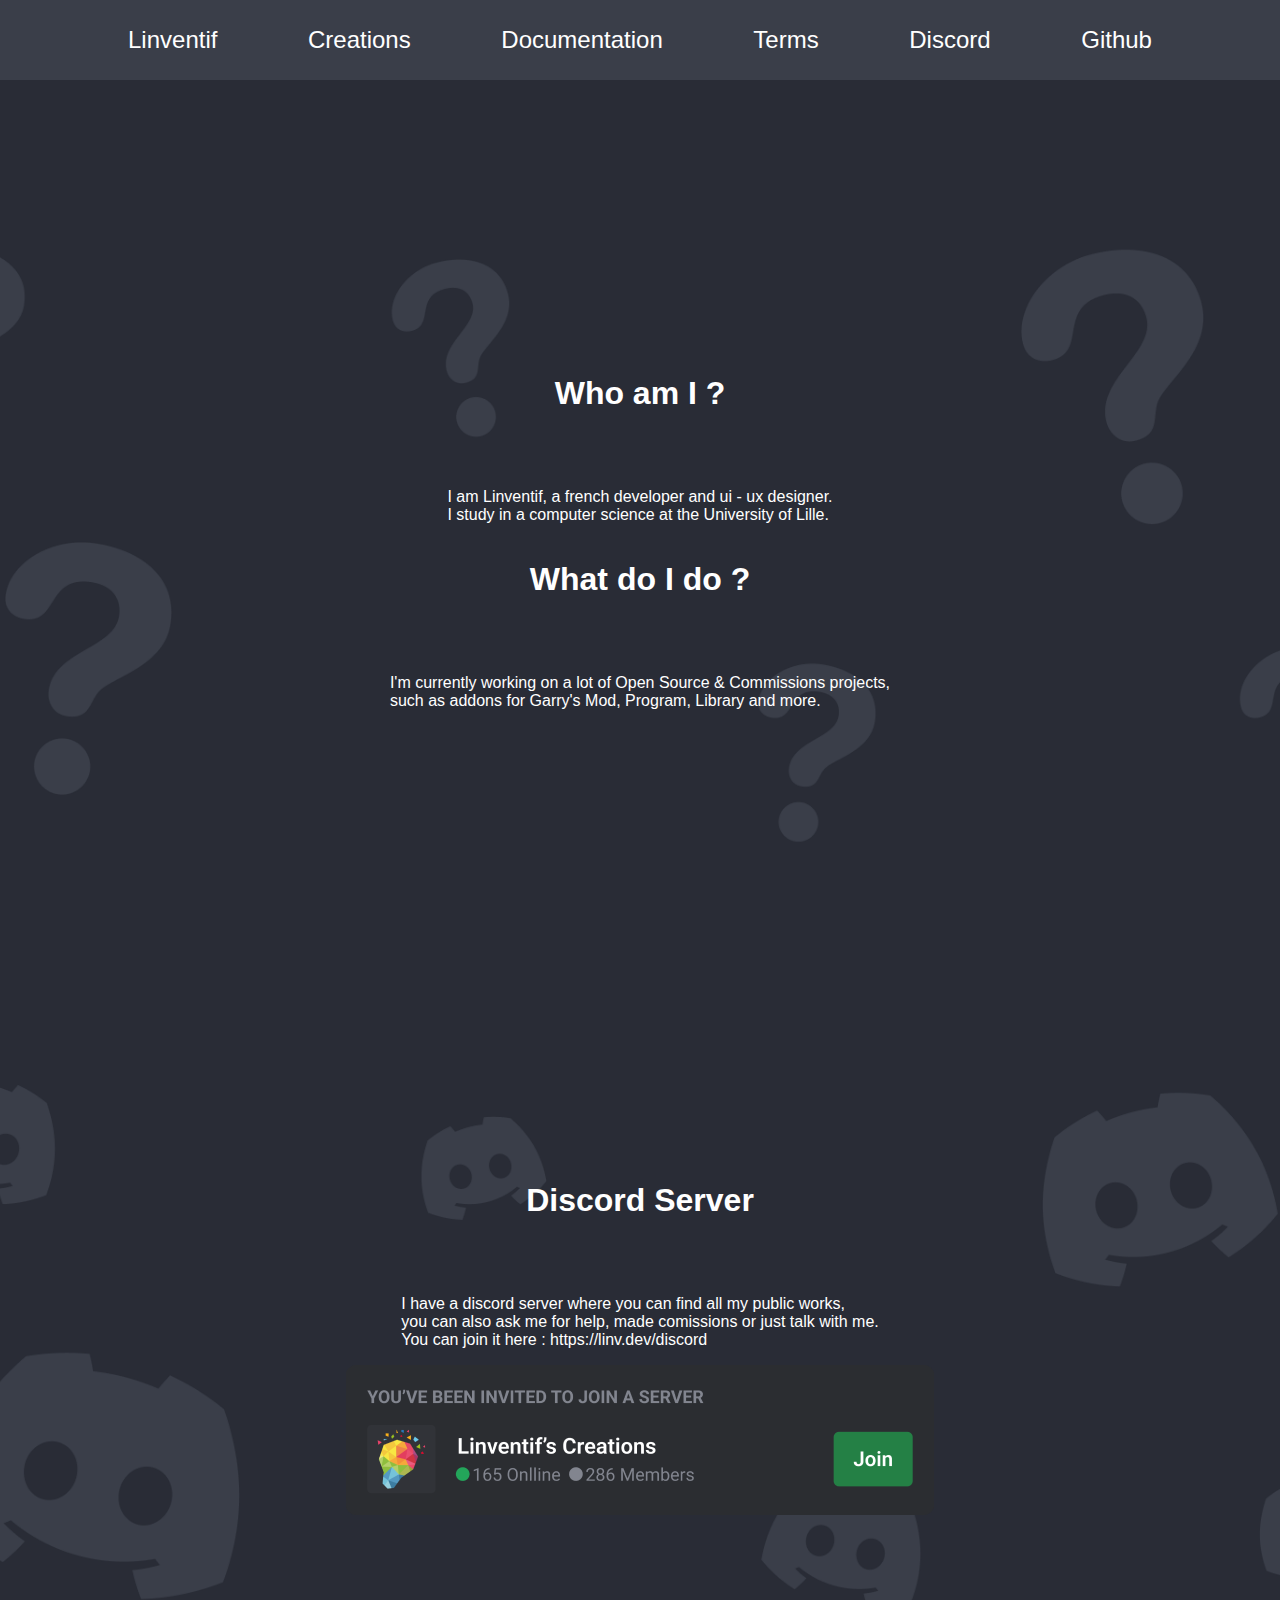
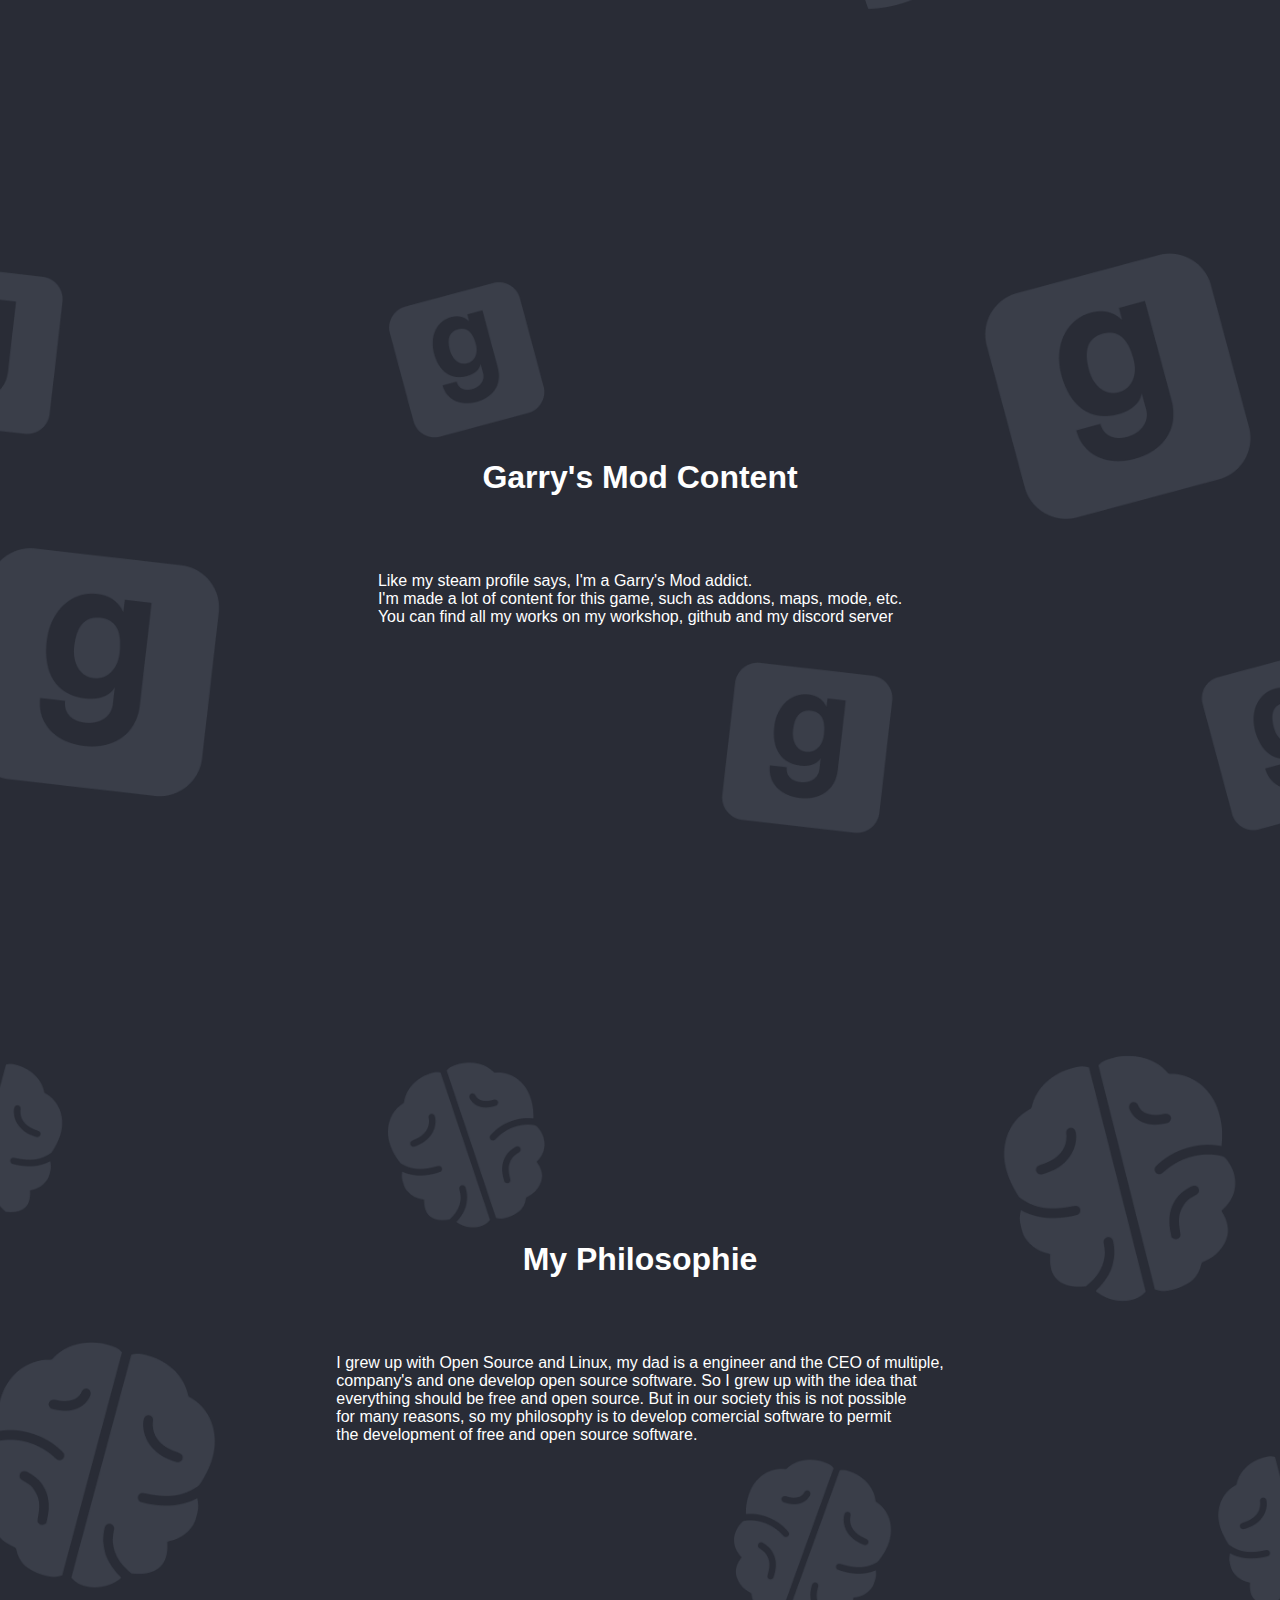
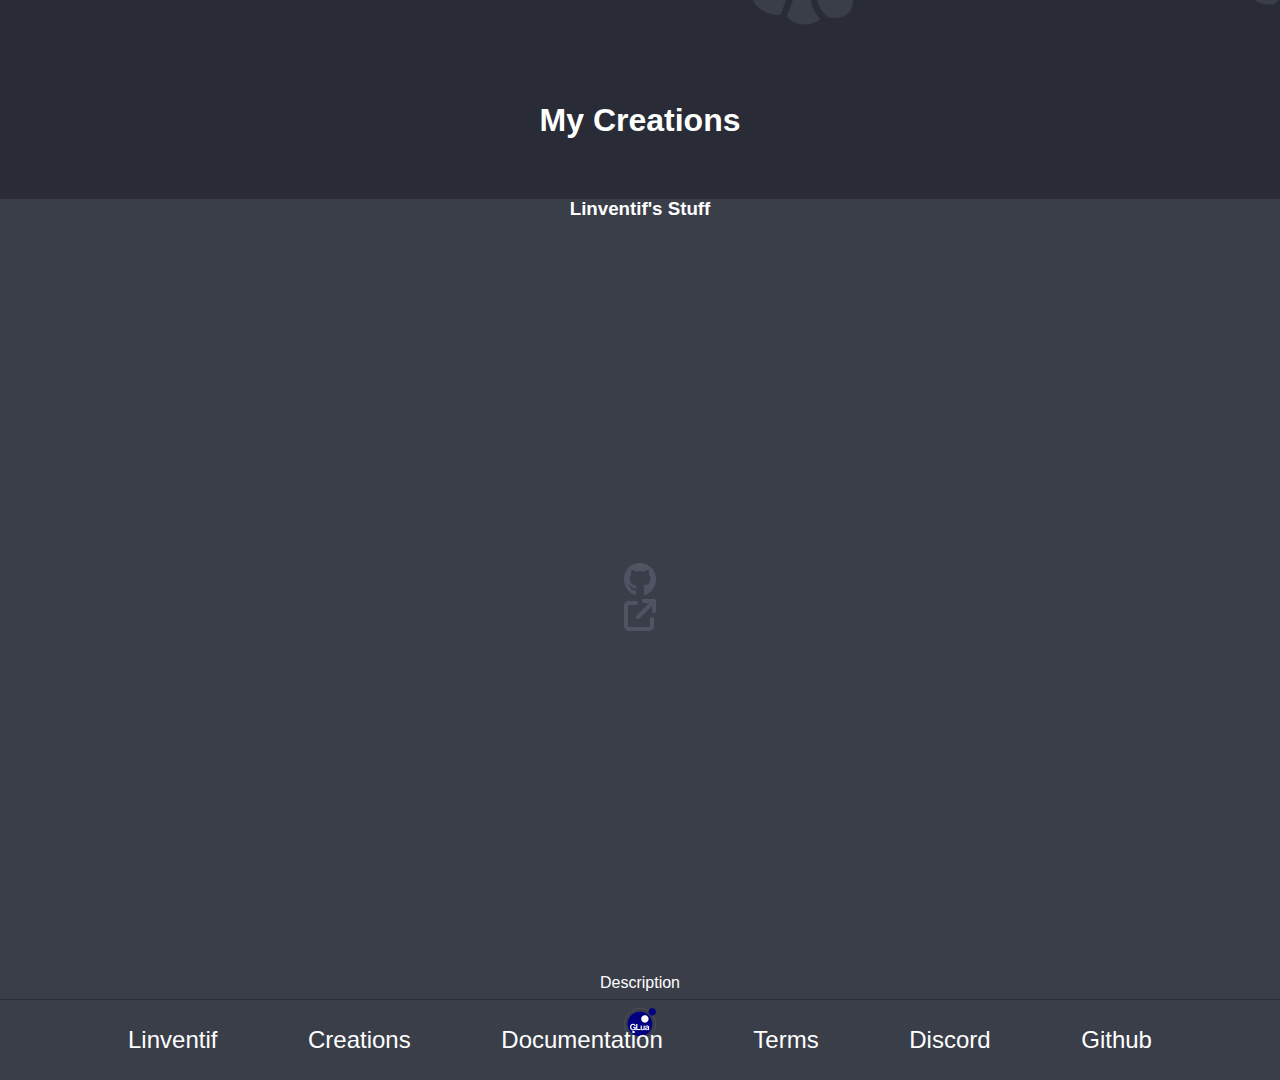
<file: index.html>
<!DOCTYPE html>
<html>
    <head>
        <meta charset="utf-8" />
        <meta name="keywords" content="inventif, linventif, gmod, garrys mod, addons, addon, script, map, maps, garry's mod, github, discord, aide-server, mtx, free, gratuits, gmod addon gratuit, gmod addons gratuits, gmod addons free, gmod addons free, gmod addons, linv.dev, api.linv.dev, ventif"/>
        <meta name="description" content="This is a website"/>
        <meta name="copyright" content="Copyright © 2022"/>
        <meta name="author" content="Linventif"/>
        <meta name="viewport" content="width=device-width, initial-scale=1.0"/>
        <html lang="fr">

        <title>Linventif</title>

        <link rel="stylesheet" href="style/style.css" />
        <link rel="icon" type="image/x-icon" href="image/flavicon.ico">
    </head>

    <header>
        <a href="https://linv.dev">Linventif</a>
        <a href="https://linv.dev/creations">Creations</a>
        <a href="https://linv.dev/docs">Documentation</a>
        <a href="https://linv.dev/terms">Terms</a>
        <!--open in a new windows -->
        <a href="https://linv.dev/discord" target="_blank">Discord</a>
        <a href="https://linv.dev/github">Github</a>
    </header>

    <main id = "linventif">
        <div id = "interogation">
            <h1>Who am I ?</h1>
            <p>I am Linventif, a french developer and ui - ux designer.
            <br>I study in a computer science at the University of Lille.</p>
            <h1>What do I do ?</h1>
            <p>I'm currently working on a lot of Open Source & Commissions projects,
            <br>such as addons for Garry's Mod, Program, Library and more.</p>
        </div>
        <div id = "discord">
            <h1>Discord Server</h1>
            <p>I have a discord server where you can find all my public works,
            <br>you can also ask me for help, made comissions or just talk with me.
            <br>You can join it here : https://linv.dev/discord</p>
            <!-- add image from image/invite -->
            <a href="https://linv.dev/discord"><img src="image/invite.png" alt="invite"></a>
        </div>
        <div id = "gmod">
            <h1>Garry's Mod Content</h1>
            <p>Like my steam profile says, I'm a Garry's Mod addict.
            <br>I'm made a lot of content for this game, such as addons, maps, mode, etc.
            <br>You can find all my works on my workshop, github and my discord server</p>
        </div>
        <div id = "brain">
            <h1>My Philosophie</h1>
            <p>I grew up with Open Source and Linux, my dad is a engineer and the CEO of multiple,
            <br>company's and one develop open source software. So I grew up with the idea that
            <br>everything should be free and open source. But in our society this is not possible
            <br>for many reasons, so my philosophy is to develop comercial software to permit
            <br>the development of free and open source software.</p>
        </div>
        <div id = "creations">
            <h1>My Creations</h1>
            <div id = "grid">
                <div class = "element">
                    <div class = "title">
                        <h3>Linventif's Stuff</h3>
                        <div id = "button">
                            <a href="https://linv.dev/github"><img src="image/github.png" alt="github"></a>
                            <a href="https://linv.dev/links"><img src="image/link.png" alt="github"></a>
                        </div>
                    </div>
                    <p>Description</p>
                    <div class = "language">
                        <img src="image/glua.png" alt="GLua">
                    </div>
                </div>
            </div>
        </div>
    </main>

    <footer>
        <a href="https://linv.dev">Linventif</a>
        <a href="https://linv.dev/creations">Creations</a>
        <a href="https://linv.dev/docs">Documentation</a>
        <a href="https://linv.dev/terms">Terms</a>
        <a href="https://linv.dev/discord">Discord</a>
        <a href="https://linv.dev/github">Github</a>
    </footer>
</html>
</file>
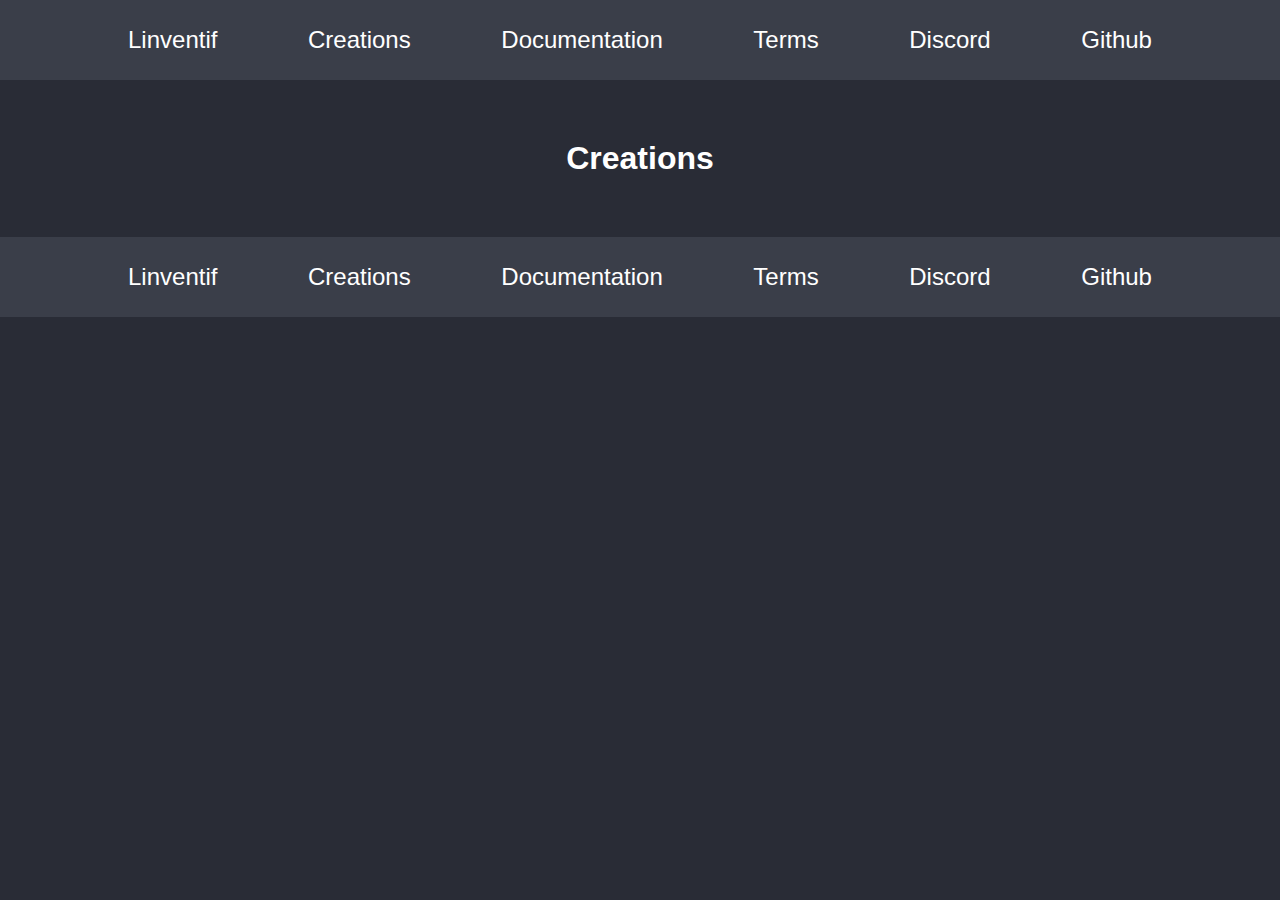
<file: creations/index.html>
<!DOCTYPE html>
<html>
    <head>
        <meta charset="utf-8" />
        <meta name="keywords" content="inventif, linventif, gmod, garrys mod, addons, addon, script, map, maps, garry's mod, github, discord, aide-server, mtx, free, gratuits, gmod addon gratuit, gmod addons gratuits, gmod addons free, gmod addons free, gmod addons, linv.dev, api.linv.dev, ventif"/>
        <meta name="description" content="This is a website"/>
        <meta name="copyright" content="Copyright © 2022"/>
        <meta name="author" content="Linventif"/>
        <meta name="viewport" content="width=device-width, initial-scale=1.0"/>
        <html lang="fr">

        <title>Linventif</title>

        <link rel="stylesheet" href="../style/style.css" />
        <link rel="icon" type="image/x-icon" href="../image/flavicon.ico">
    </head>

    <header>
        <a href="https://linv.dev">Linventif</a>
        <a href="https://linv.dev/creations">Creations</a>
        <a href="https://linv.dev/docs">Documentation</a>
        <a href="https://linv.dev/terms">Terms</a>
        <a href="https://linv.dev/discord">Discord</a>
        <a href="https://linv.dev/github">Github</a>
    </header>

    <main>
        <h1>Creations</h1>
    </main>

    <footer>
        <a href="https://linv.dev">Linventif</a>
        <a href="https://linv.dev/creations">Creations</a>
        <a href="https://linv.dev/docs">Documentation</a>
        <a href="https://linv.dev/terms">Terms</a>
        <a href="https://linv.dev/discord">Discord</a>
        <a href="https://linv.dev/github">Github</a>
    </footer>
</html>
</file>
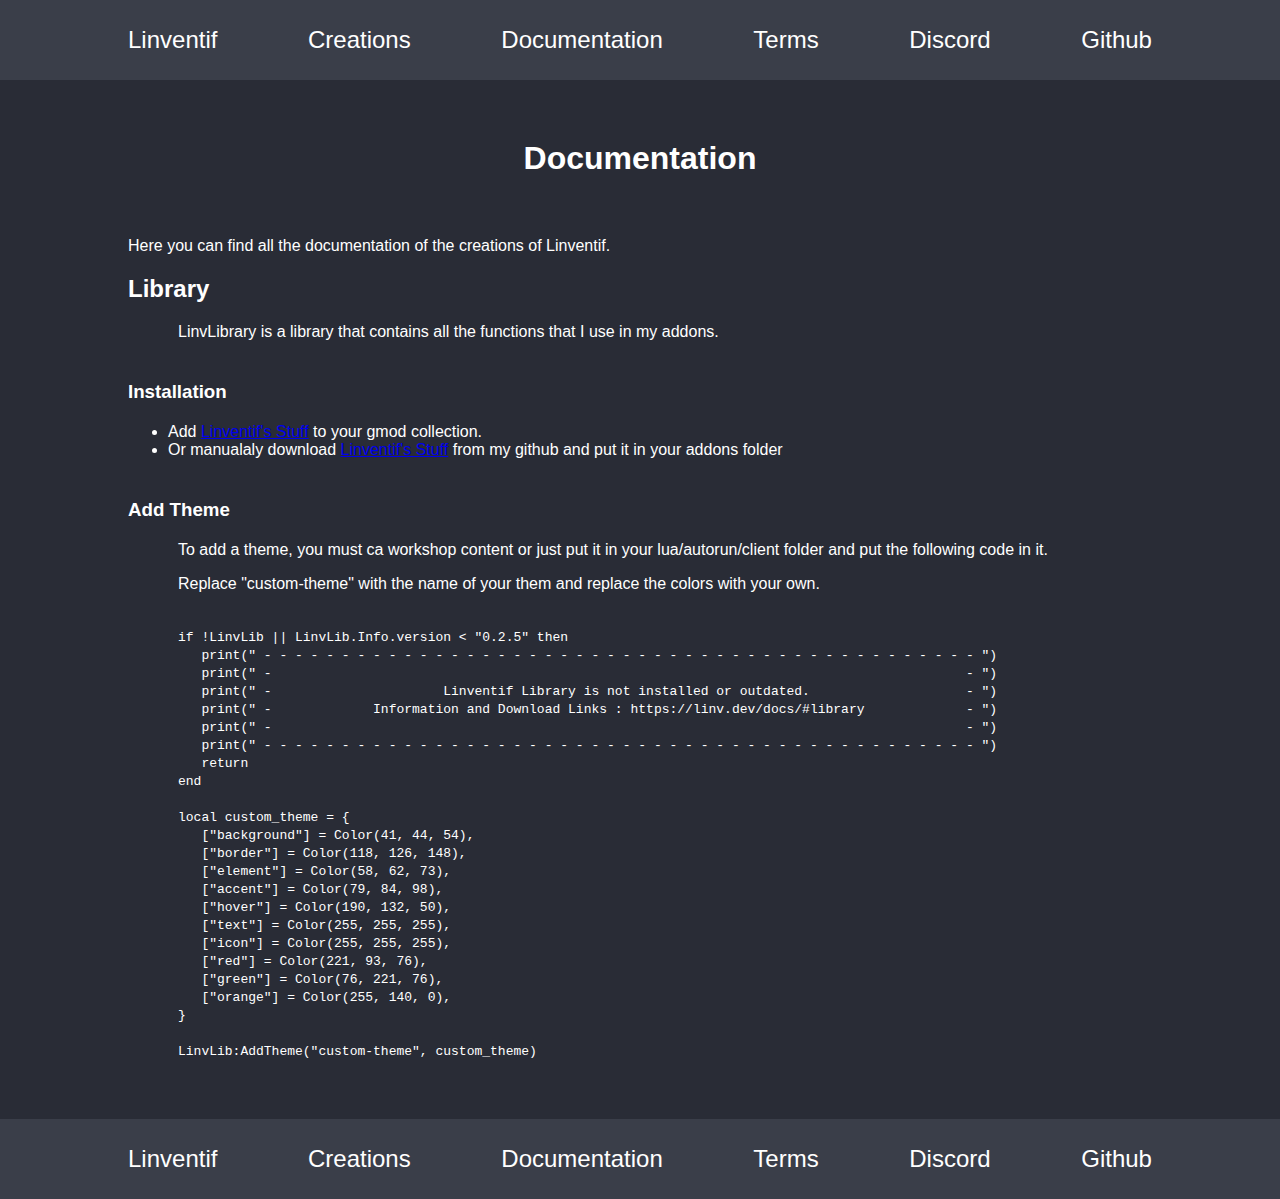
<file: docs/index.html>
<!DOCTYPE html>
<html>
    <head>
        <meta charset="utf-8" />
        <meta name="keywords" content="inventif, linventif, gmod, garrys mod, addons, addon, script, map, maps, garry's mod, github, discord, aide-server, mtx, free, gratuits, gmod addon gratuit, gmod addons gratuits, gmod addons free, gmod addons free, gmod addons, linv.dev, api.linv.dev, ventif"/>
        <meta name="description" content="This is a website"/>
        <meta name="copyright" content="Copyright © 2022"/>
        <meta name="author" content="Linventif"/>
        <meta name="viewport" content="width=device-width, initial-scale=1.0"/>
        <html lang="fr">

        <title>Linventif</title>

        <link rel="stylesheet" href="../style/style.css" />
        <link rel="icon" type="image/x-icon" href="../image/flavicon.ico">
    </head>

    <header>
        <a href="https://linv.dev">Linventif</a>
        <a href="https://linv.dev/creations">Creations</a>
        <a href="https://linv.dev/docs">Documentation</a>
        <a href="https://linv.dev/terms">Terms</a>
        <a href="https://linv.dev/discord">Discord</a>
        <a href="https://linv.dev/github">Github</a>
    </header>

    <main id = "docs">
        <h1>Documentation</h1>
        <p>Here you can find all the documentation of the creations of Linventif.</p>
        <div id = "library">
            <h2>Library</h2>
            <p>LinvLibrary is a library that contains all the functions that I use in my addons.</p>
            <h3 id="install">Installation</h3>
            <ul>
                <li>Add <a href="https://steamcommunity.com/sharedfiles/filedetails/?id=2882747990">Linventif's Stuff</a> to your gmod collection.</li>
                <li>Or manualaly download <a href="https://github.com/linventif/gmod-lib">Linventif's Stuff</a> from my github and put it in your addons folder</li>
            </ul>
            <h3 id="add_theme">Add Theme</h3>
            <p>To add a theme, you must ca workshop content or just put it in your lua/autorun/client folder and put the following code in it.</p>
            <p>Replace "custom-theme" with the name of your them and replace the colors with your own.</p><br>
            <code>if !LinvLib || LinvLib.Info.version < "0.2.5" then<br></code>
            <code>&nbsp;&nbsp;&nbsp;print(" - - - - - - - - - - - - - - - - - - - - - - - - - - - - - - - - - - - - - - - - - - - - - - ")<br></code>
            <code>&nbsp;&nbsp;&nbsp;print(" - &nbsp;&nbsp;&nbsp;&nbsp;&nbsp;&nbsp;&nbsp;&nbsp;&nbsp;&nbsp;&nbsp;&nbsp;&nbsp;&nbsp;&nbsp;&nbsp;&nbsp;&nbsp;&nbsp;&nbsp;&nbsp;&nbsp;&nbsp;&nbsp;&nbsp;&nbsp;&nbsp;&nbsp;&nbsp;&nbsp;&nbsp;&nbsp;&nbsp;&nbsp;&nbsp;&nbsp;&nbsp;&nbsp;&nbsp;&nbsp;&nbsp;&nbsp;&nbsp;&nbsp;&nbsp;&nbsp;&nbsp;&nbsp;&nbsp;&nbsp;&nbsp;&nbsp;&nbsp;&nbsp;&nbsp;&nbsp;&nbsp;&nbsp;&nbsp;&nbsp;&nbsp;&nbsp;&nbsp;&nbsp;&nbsp;&nbsp;&nbsp;&nbsp;&nbsp;&nbsp;&nbsp;&nbsp;&nbsp;&nbsp;&nbsp;&nbsp;&nbsp;&nbsp;&nbsp;&nbsp;&nbsp;&nbsp;&nbsp;&nbsp;&nbsp;&nbsp;&nbsp;&nbsp;- ")<br></code>
            <code>&nbsp;&nbsp;&nbsp;print(" - &nbsp;&nbsp;&nbsp;&nbsp;&nbsp;&nbsp;&nbsp;&nbsp;&nbsp;&nbsp;&nbsp;&nbsp;&nbsp;&nbsp;&nbsp;&nbsp;&nbsp;&nbsp;&nbsp;&nbsp; Linventif Library is not installed or outdated. &nbsp;&nbsp;&nbsp;&nbsp;&nbsp;&nbsp;&nbsp;&nbsp;&nbsp;&nbsp;&nbsp;&nbsp;&nbsp;&nbsp;&nbsp;&nbsp;&nbsp;&nbsp; - ")<br></code>
            <code>&nbsp;&nbsp;&nbsp;print(" - &nbsp;&nbsp;&nbsp;&nbsp;&nbsp;&nbsp;&nbsp;&nbsp;&nbsp;&nbsp;&nbsp; Information and Download Links : https://linv.dev/docs/#library &nbsp;&nbsp;&nbsp;&nbsp;&nbsp;&nbsp;&nbsp;&nbsp;&nbsp;&nbsp;&nbsp; - ")<br></code>
            <code>&nbsp;&nbsp;&nbsp;print(" - &nbsp;&nbsp;&nbsp;&nbsp;&nbsp;&nbsp;&nbsp;&nbsp;&nbsp;&nbsp;&nbsp;&nbsp;&nbsp;&nbsp;&nbsp;&nbsp;&nbsp;&nbsp;&nbsp;&nbsp;&nbsp;&nbsp;&nbsp;&nbsp;&nbsp;&nbsp;&nbsp;&nbsp;&nbsp;&nbsp;&nbsp;&nbsp;&nbsp;&nbsp;&nbsp;&nbsp;&nbsp;&nbsp;&nbsp;&nbsp;&nbsp;&nbsp;&nbsp;&nbsp;&nbsp;&nbsp;&nbsp;&nbsp;&nbsp;&nbsp;&nbsp;&nbsp;&nbsp;&nbsp;&nbsp;&nbsp;&nbsp;&nbsp;&nbsp;&nbsp;&nbsp;&nbsp;&nbsp;&nbsp;&nbsp;&nbsp;&nbsp;&nbsp;&nbsp;&nbsp;&nbsp;&nbsp;&nbsp;&nbsp;&nbsp;&nbsp;&nbsp;&nbsp;&nbsp;&nbsp;&nbsp;&nbsp;&nbsp;&nbsp;&nbsp;&nbsp;&nbsp;&nbsp;- ")<br></code>
            <code>&nbsp;&nbsp;&nbsp;print(" - - - - - - - - - - - - - - - - - - - - - - - - - - - - - - - - - - - - - - - - - - - - - - ")<br></code>
            <code>&nbsp;&nbsp;&nbsp;return<br></code>
            <code>end<br></code>
            <code><br></code>
            <code>local custom_theme = {<br></code>
            <code>&nbsp;&nbsp;&nbsp;["background"] = Color(41, 44, 54),<br></code>
            <code>&nbsp;&nbsp;&nbsp;["border"] = Color(118, 126, 148),<br></code>
            <code>&nbsp;&nbsp;&nbsp;["element"] = Color(58, 62, 73),<br></code>
            <code>&nbsp;&nbsp;&nbsp;["accent"] = Color(79, 84, 98),<br></code>
            <code>&nbsp;&nbsp;&nbsp;["hover"] = Color(190, 132, 50),<br></code>
            <code>&nbsp;&nbsp;&nbsp;["text"] = Color(255, 255, 255),<br></code>
            <code>&nbsp;&nbsp;&nbsp;["icon"] = Color(255, 255, 255),<br></code>
            <code>&nbsp;&nbsp;&nbsp;["red"] = Color(221, 93, 76),<br></code>
            <code>&nbsp;&nbsp;&nbsp;["green"] = Color(76, 221, 76),<br></code>
            <code>&nbsp;&nbsp;&nbsp;["orange"] = Color(255, 140, 0),<br></code>
            <code>}<br></code>
            <code><br></code>
            <code>LinvLib:AddTheme("custom-theme", custom_theme)<br></code>
        </div>
    </main>

    <footer>
        <a href="https://linv.dev">Linventif</a>
        <a href="https://linv.dev/creations">Creations</a>
        <a href="https://linv.dev/docs">Documentation</a>
        <a href="https://linv.dev/terms">Terms</a>
        <a href="https://linv.dev/discord">Discord</a>
        <a href="https://linv.dev/github">Github</a>
    </footer>
</html>
</file>
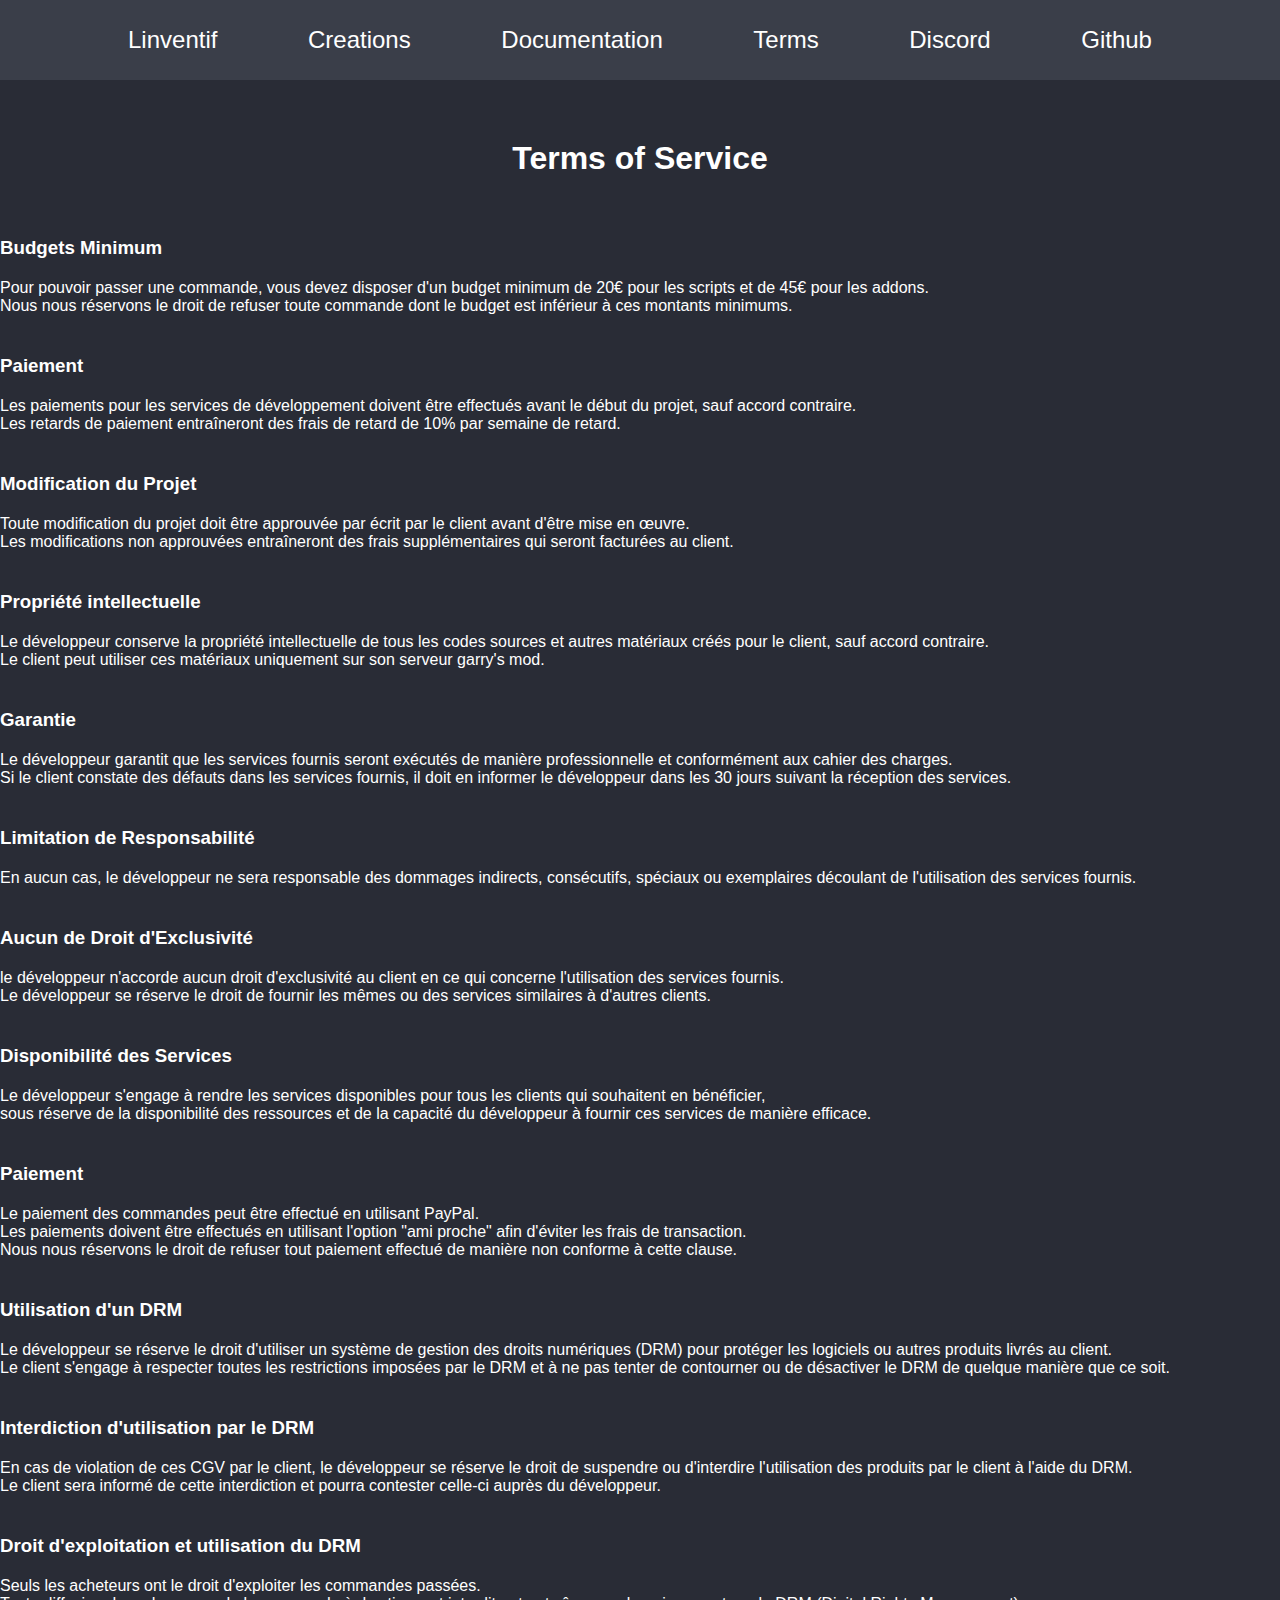
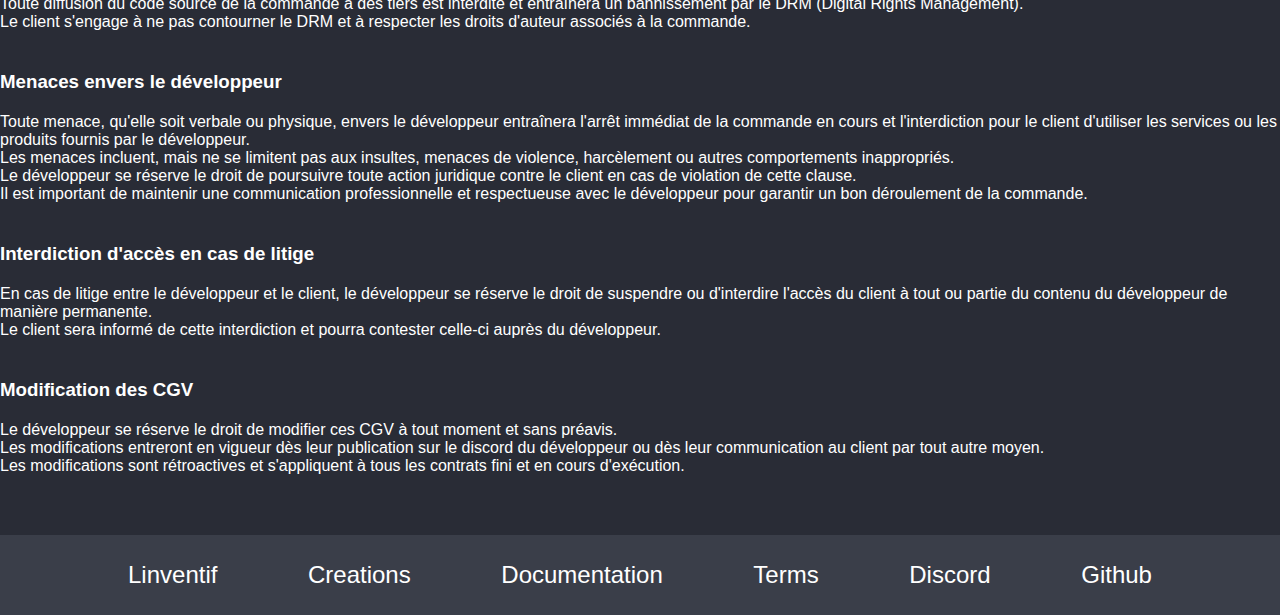
<file: terms/index.html>
<!DOCTYPE html>
<html>
    <head>
        <meta charset="utf-8" />
        <meta name="keywords" content="inventif, linventif, gmod, garrys mod, addons, addon, script, map, maps, garry's mod, github, discord, aide-server, mtx, free, gratuits, gmod addon gratuit, gmod addons gratuits, gmod addons free, gmod addons free, gmod addons, linv.dev, api.linv.dev, ventif"/>
        <meta name="description" content="This is a website"/>
        <meta name="copyright" content="Copyright © 2022"/>
        <meta name="author" content="Linventif"/>
        <meta name="viewport" content="width=device-width, initial-scale=1.0"/>
        <html lang="fr">

        <title>Linventif Terms</title>

        <link rel="stylesheet" href="../style/style.css" />
        <link rel="icon" type="image/x-icon" href="image/flavicon.ico">
    </head>

    <header>
        <a href="https://linv.dev">Linventif</a>
        <a href="https://linv.dev/creations">Creations</a>
        <a href="https://linv.dev/docs">Documentation</a>
        <a href="https://linv.dev/terms">Terms</a>
        <a href="https://linv.dev/discord">Discord</a>
        <a href="https://linv.dev/github">Github</a>
    </header>

    <main>
        <h1>Terms of Service</h1>
        <h3>Budgets Minimum</h3>
        <p>Pour pouvoir passer une commande, vous devez disposer d'un budget minimum de 20€ pour les scripts et de 45€ pour les addons.
        <br>Nous nous réservons le droit de refuser toute commande dont le budget est inférieur à ces montants minimums.</p>
        <h3>Paiement</h3>
        <p>Les paiements pour les services de développement doivent être effectués avant le début du projet, sauf accord contraire.
        <br>Les retards de paiement entraîneront des frais de retard de 10% par semaine de retard.</p>
        <h3>Modification du Projet</h3>
        <p>Toute modification du projet doit être approuvée par écrit par le client avant d'être mise en œuvre.
        <br>Les modifications non approuvées entraîneront des frais supplémentaires qui seront facturées au client.</p>
        <h3>Propriété intellectuelle</h3>
        <p>Le développeur conserve la propriété intellectuelle de tous les codes sources et autres matériaux créés pour le client, sauf accord contraire.
        <br>Le client peut utiliser ces matériaux uniquement sur son serveur garry's mod.</p>
        <h3>Garantie</h3>
        <p>Le développeur garantit que les services fournis seront exécutés de manière professionnelle et conformément aux cahier des charges.
        <br>Si le client constate des défauts dans les services fournis, il doit en informer le développeur dans les 30 jours suivant la réception des services.</p>
        <h3>Limitation de Responsabilité</h3>
        <p>En aucun cas, le développeur ne sera responsable des dommages indirects, consécutifs, spéciaux ou exemplaires découlant de l'utilisation des services fournis.</p>
        <h3>Aucun de Droit d'Exclusivité</h3>
        <p>le développeur n'accorde aucun droit d'exclusivité au client en ce qui concerne l'utilisation des services fournis.
        <br>Le développeur se réserve le droit de fournir les mêmes ou des services similaires à d'autres clients.</p>
        <h3>Disponibilité des Services</h3>
        <p>Le développeur s'engage à rendre les services disponibles pour tous les clients qui souhaitent en bénéficier,
        <br>sous réserve de la disponibilité des ressources et de la capacité du développeur à fournir ces services de manière efficace.</p>
        <h3>Paiement</h3>
        <p>Le paiement des commandes peut être effectué en utilisant PayPal.
        <br>Les paiements doivent être effectués en utilisant l'option "ami proche" afin d'éviter les frais de transaction.
        <br>Nous nous réservons le droit de refuser tout paiement effectué de manière non conforme à cette clause.</p>
        <h3>Utilisation d'un DRM</h3>
        <p>Le développeur se réserve le droit d'utiliser un système de gestion des droits numériques (DRM) pour protéger les logiciels ou autres produits livrés au client.
        <br>Le client s'engage à respecter toutes les restrictions imposées par le DRM et à ne pas tenter de contourner ou de désactiver le DRM de quelque manière que ce soit.</p>
        <h3>Interdiction d'utilisation par le DRM</h3>
        <p>En cas de violation de ces CGV par le client, le développeur se réserve le droit de suspendre ou d'interdire l'utilisation des produits par le client à l'aide du DRM.
        <br>Le client sera informé de cette interdiction et pourra contester celle-ci auprès du développeur.</p>
        <h3>Droit d'exploitation et utilisation du DRM</h3>
        <p>Seuls les acheteurs ont le droit d'exploiter les commandes passées.
        <br>Toute diffusion du code source de la commande à des tiers est interdite et entraînera un bannissement par le DRM (Digital Rights Management).
        <br>Le client s'engage à ne pas contourner le DRM et à respecter les droits d'auteur associés à la commande.</p>
        <h3>Menaces envers le développeur</h3>
        <p>Toute menace, qu'elle soit verbale ou physique, envers le développeur entraînera l'arrêt immédiat de la commande en cours et l'interdiction pour le client d'utiliser les services ou les produits fournis par le développeur.
        <br>Les menaces incluent, mais ne se limitent pas aux insultes, menaces de violence, harcèlement ou autres comportements inappropriés.
        <br>Le développeur se réserve le droit de poursuivre toute action juridique contre le client en cas de violation de cette clause.
        <br>Il est important de maintenir une communication professionnelle et respectueuse avec le développeur pour garantir un bon déroulement de la commande.</p>
        <h3>Interdiction d'accès en cas de litige</h3>
        <p>En cas de litige entre le développeur et le client, le développeur se réserve le droit de suspendre ou d'interdire l'accès du client à tout ou partie du contenu du développeur de manière permanente.
        <br>Le client sera informé de cette interdiction et pourra contester celle-ci auprès du développeur.</p>
        <h3>Modification des CGV</h3>
        <p>Le développeur se réserve le droit de modifier ces CGV à tout moment et sans préavis.
        <br>Les modifications entreront en vigueur dès leur publication sur le discord du développeur ou dès leur communication au client par tout autre moyen.
        <br>Les modifications sont rétroactives et s'appliquent à tous les contrats fini et en cours d'exécution.</p>
    </main>

    <footer>
        <a href="https://linv.dev">Linventif</a>
        <a href="https://linv.dev/creations">Creations</a>
        <a href="https://linv.dev/docs">Documentation</a>
        <a href="https://linv.dev/terms">Terms</a>
        <a href="https://linv.dev/discord">Discord</a>
        <a href="https://linv.dev/github">Github</a>
    </footer>
</html>
</file>
<file: style/style.css>
body {
    color:white;
    background-color:#292C36;
    font-family: 'Roboto', sans-serif;
    font-size: 100%;
    margin: 0%;
    padding: 0%;
    overflow-x: hidden;
}

header, footer {
    height: 80px;
    display: flex;
    flex-direction: row;
    justify-content: space-between;
    align-items: center;
    padding-right: 10%;
    padding-left: 10%;
    background-color: #3A3E49;
}

header a, footer a {
    text-decoration: none;
    margin: 0%;
    color: white;
    font-size: 150%;
}

header a:hover, footer a:hover {
    color: #BC7819;
}

main {
    margin-top: 60px;
    margin-bottom: 60px;
    /* margin-left: 10%;
    margin-right: 10%; */
}

main h1 {
    text-align: center;
    margin-bottom: 60px;
}

main h3 {
    margin-top: 40px;
    margin-bottom: 20px;
}

#docs {
    margin-left: 10%;
    margin-right: 10%;
}

#docs div p, #docs div code {
    margin-left: 50px;
}

#linventif div {
    background-size: 1500px;
    background-repeat: no-repeat;
    background-position: center;
    height: 800px;
    width: 100%;
    display: flex;
    flex-direction: column;
    justify-content: center;
    align-items: center;
}

#linventif h*, #linventif p {
    color: white;
    text-align: center;
    margin: 0%;
}

#interogation {
    background-image: url("../image/interogation.png");
}

#discord {
    background-image: url("../image/discord.png");
}

#gmod {
    background-image: url("../image/gmod.png");
}

#brain {
    background-image: url("../image/brain.png");
}
/* 
#grid {
    display: grid;
    grid-template-columns: 1fr 1fr 1fr;
    grid-template-rows: 1fr 1fr 1fr;
    grid-gap: 20px;
    margin-top: 60px;
    margin-bottom: 60px;
} */

.element {
    background-color: #3A3E49;
    width: 384px;
    height: 384px;
}

/* 
.title {
    display: flex;
    flex-direction: row;
    justify-content: space-between;
    align-items: center;
}

.element {
    width: 384px;
    height: 384px; 
    background-color: #3A3E49;
    display: flex;
    flex-direction: column;
    justify-content: center;
    align-items: center;
} */
</file>
